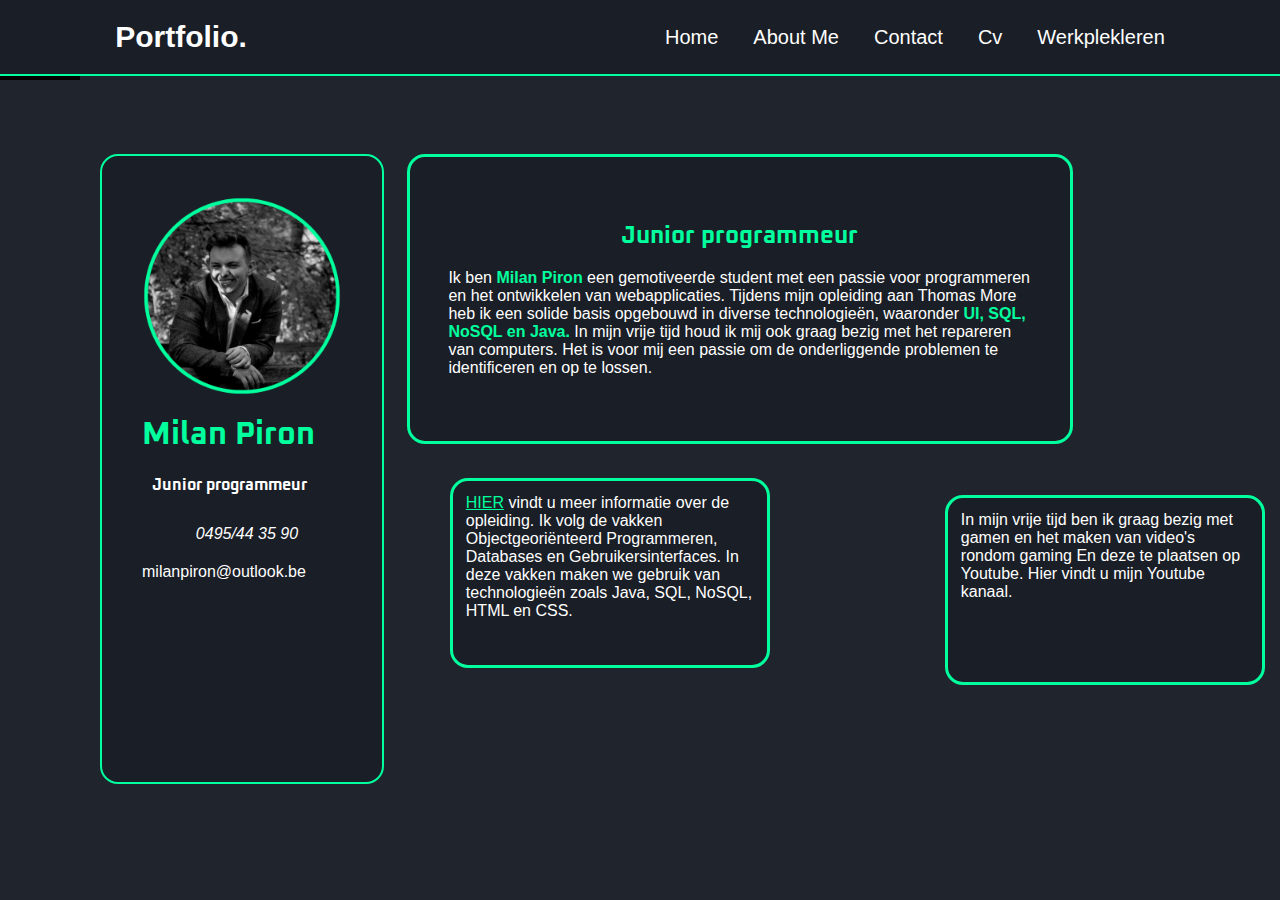
<file: index.html>
<!DOCTYPE html>
<html lang="en">
  <head>
    <meta charset="UTF-8">
    <meta name="viewport" content="width=device-width, initial-scale=1.0">
    <title>Portfolio Milan Piron</title>
    <link rel="stylesheet"
      href="https://cdnjs.cloudflare.com/ajax/libs/font-awesome/6.6.0/css/all.min.css"
      integrity="sha512-Kc323vGBEqzTmouAECnVceyQqyqdsSiqLQISBL29aUW4U/M7pSPA/gEUZQqv1cwx4OnYxTxve5UMg5GT6L4JJg=="
      crossorigin="anonymous" referrerpolicy="no-referrer" />
    <link rel="preconnect" href="https://fonts.googleapis.com">
    <link rel="preconnect" href="https://fonts.gstatic.com" crossorigin>
    <link
      href="https://fonts.googleapis.com/css2?family=Oxanium:wght@200..800&display=swap"
      rel="stylesheet">
    <link rel="stylesheet" href="style.css">
  </head>
  <body>

    <header>
      <img src="/Pictures/Black Elegant Modern Name Initials Monogram Logo.png"width="80px" alt>
      <nav class="navbar">
        <a href="/html bestanden/index.html" class="logo"Portfolio.>Portfolio.</a>
        <ul>
          <li><a href="index.html">Home</a></li>
          <li><a href="/html bestanden/about.html">About Me</a></li>
          <li><a target="_blank" href="/html bestanden/contact.html">Contact</a></li>
          <li><a href="/html bestanden/Cv.html">Cv</a></li>
          <li><a href="/html bestanden/werkplekleren.html">Werkplekleren</a></li>
        </ul>
      </nav>
    </header>

    <main>
      <class>
        <class class="sidebar">
          <img
            src="/Pictures/Ontwerp zonder titel.png"
            width="200px" alt>
          <h1>Milan Piron</h1>
          <p id="programmeur"><strong>Junior programmeur</strong></p>
          <p><i class="fa-solid fa-phone fa-beat-fade"> <a
                href="callto:call">0495/44 35 90</a></i></p>
          <p><i class="fa-regular fa-envelope fa-beat"></i>
            <a href="mailto:email@example.com">milanpiron@outlook.be</a> </p>
          <br>
          <div class="social-media">
            <ul>
              <ol> <a target="_blank"
                  href="https://www.linkedin.com/in/milan-piron-742974334/"><i
                    class="fa-brands fa-linkedin"></i></a></ol>
              <ol><a target="_blank" href="https://github.com/urbanmilz"><i
                    class="fa-brands fa-github"></i></a></ol>
              <ol><a target="_blank"
                  href="https://thomasmore.be/nl/opleidingen/graduaat/programmeren/sint-katelijne-waver/basistraject"><i
                    class="fa-solid fa-building-columns"></i></ol></a>
            </ul>
          </div>

        </class>
      </aside>

      <div class="midden">
        <h2 class="Junior">
          Junior programmeur</h2>
        <br>
        <p>Ik ben <strong id="naam">Milan Piron</strong> een gemotiveerde
          student met een passie voor
          programmeren en het
          ontwikkelen van webapplicaties.
          Tijdens mijn opleiding aan Thomas
          More heb ik een solide basis opgebouwd in diverse technologieën,
          waaronder <strong id="vakken"> UI, SQL, NoSQL en Java.</strong>
          In mijn vrije tijd houd ik mij ook graag bezig met het repareren van
          computers. Het is voor mij een passie om de onderliggende problemen te
          identificeren en op te lossen. <br>
        </div>

        <aside class="L1L2">
          <div>
            <ul>
              <ol><p id="L1">In mijn vrije tijd ben ik graag bezig met gamen en
                  het maken
                  van video's rondom gaming En deze te plaatsen op Youtube. Hier
                  vindt u mijn Youtube kanaal. <br>
                  <a target="_blank"
                    href="https://www.youtube.com/@urbanmilz/videos">
                    <i class="fa-brands fa-youtube"></i></a>
                </p></ol>
            </ul>
          </aside>
          <ul>
            <ol><p id="L2"><a target="_blank"
                  href="https://onderwijsaanbodmechelenantwerpen.thomasmore.be/2024/opleidingen/n/CQ_54953121.htm"><u
                    id="Hierurl">
                    HIER</u></a> vindt u meer informatie over de opleiding. Ik
                volg de vakken Objectgeoriënteerd Programmeren, Databases en
                Gebruikersinterfaces. In deze vakken maken we gebruik van
                technologieën zoals Java, SQL, NoSQL, HTML en CSS. </p></ol>
          </ul>
        </div>

        <aside class="rechts">

          <strong id="skills1">SKILLS</strong>
          <div>
            <br>
            <div class="skills">
              <div class="skill">
                <div class="skill-name">HTML</div>
                <div class="skill-bar"></div>
                <div class="skill-per" per="15%"
                  style="max-width: 110px;"></div>
                <br>
                <div class="skill">
                  <div class="skill-name">CSS</div>
                  <div class="skill-bar"></div>
                  <div class="skill-per" per="15%"
                    style="max-width: 110px;"></div>
                  <br>
                  <div class="skill">
                    <div class="skill-name">Java</div>
                    <div class="skill-bar"></div>
                    <div class="skill-per" per="10%"
                      style="max-width: 60px;"></div>
                    <br>
                    <div class="skill">
                      <div class="skill-name">Database
                      </div>
                      <div class="skill-bar"></div>
                      <div class="skill-per" per="10%"
                        style="max-width: 60px;"></div>
                    </div>
                  </div>
                </div>

              </aside>
              <iframe width="250px" height="195PX"
                src="https://www.youtube.com/embed/jc1sJjUwSTk?si=JEGVQnoXGXdOpESE"
                title="YouTube video player" frameborder="0"
                allow="accelerometer; autoplay; clipboard-write; encrypted-media; gyroscope; picture-in-picture; web-share"
                referrerpolicy="strict-origin-when-cross-origin"
                allowfullscreen></iframe>
            </main>

            </body>
          </html>
</file>
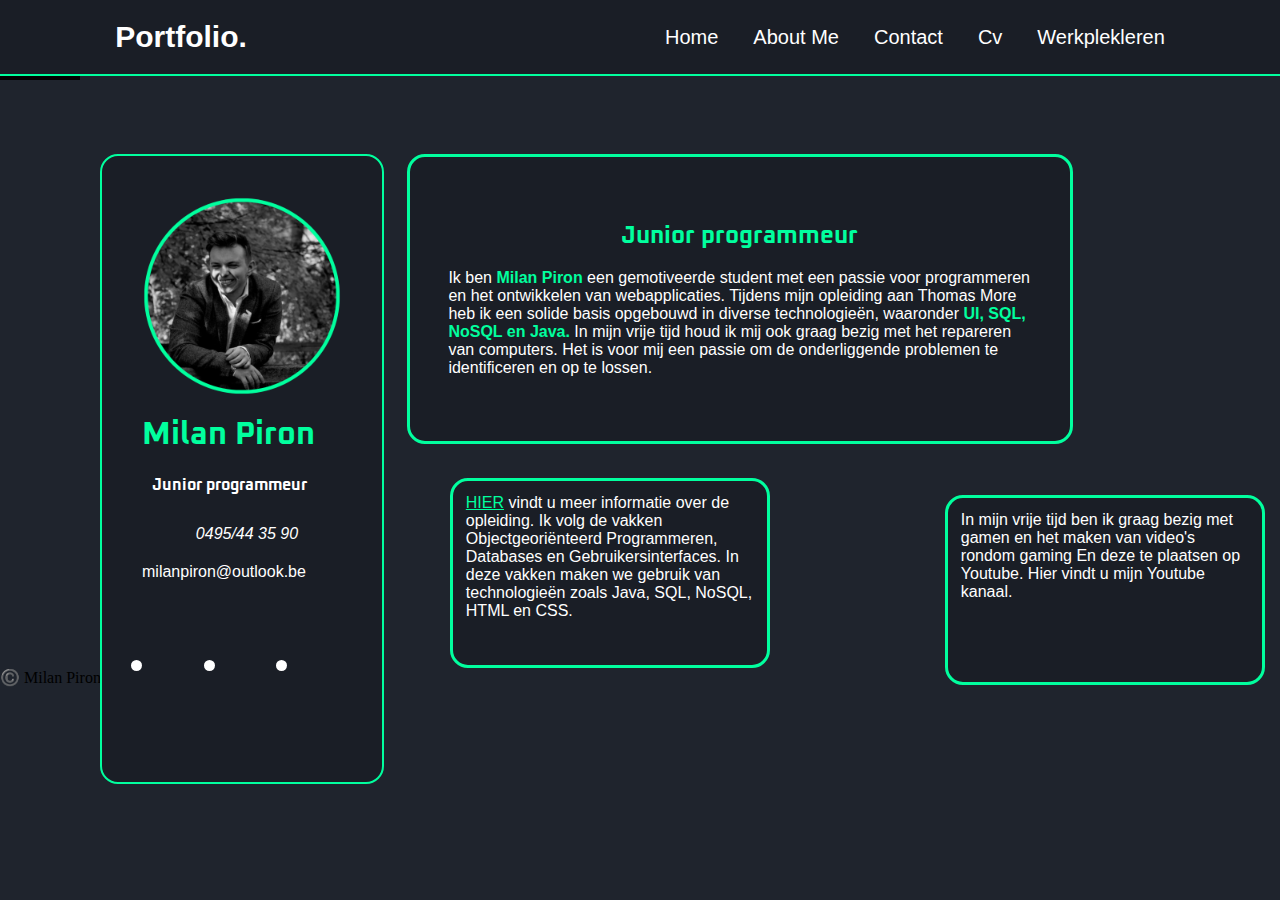
<file: Portfolio Milan Piron - kopie/index.html>
<!DOCTYPE html>
<html lang="en">
  <head>
    <meta charset="UTF-8">
    <meta name="viewport" content="width=device-width, initial-scale=1.0">
    <title>Portfolio Milan Piron</title>
    <link rel="stylesheet"
      href="https://cdnjs.cloudflare.com/ajax/libs/font-awesome/6.6.0/css/all.min.css"
      integrity="sha512-Kc323vGBEqzTmouAECnVceyQqyqdsSiqLQISBL29aUW4U/M7pSPA/gEUZQqv1cwx4OnYxTxve5UMg5GT6L4JJg=="
      crossorigin="anonymous" referrerpolicy="no-referrer"/>
    <link rel="preconnect" href="https://fonts.googleapis.com">
    <link rel="preconnect" href="https://fonts.gstatic.com" crossorigin>
    <link
      href="https://fonts.googleapis.com/css2?family=Oxanium:wght@200..800&display=swap"
      rel="stylesheet">
    <link rel="stylesheet" href="css/style.css">
  </head>
  <body>

    <header>
      <img src="Pictures/Black Elegant Modern Name Initials Monogram Logo.png"
        width="80px" alt>

      <nav class="navbar">
        <a href="index.html" class="logo"
          Portfolio.>Portfolio.</a>
        <ul>
          <li><a href="index.html">Home</a></li>
          <li><a href="html/about.html">About Me</a></li>
          <li><a target="_blank"
              href="html/contact.html">Contact</a></li>
          <li><a href="html/Cv.html">Cv</a></li>
          <li><a
              href="html/werkplekleren.html">Werkplekleren</a></li>
        </ul>
      </nav>
    </header>

    <main>

      <div class="sidebar">
        <img
          src="/Pictures/Ontwerp zonder titel.png"
          width="200px" alt>
        <h1>Milan Piron</h1>
        <p id="programmeur"><strong>Junior programmeur</strong></p>
        <p><i class="fa-solid fa-phone fa-beat-fade"> <a
              href="callto:call">0495/44 35 90</a></i></p>
        <p><i class="fa-regular fa-envelope fa-beat"></i>
          <a href="mailto:email@example.com">milanpiron@outlook.be</a> </p>
        <br>
        <div class="social-media">
          <ul>
            <li> <a target="_blank"
                href="https://www.linkedin.com/in/milan-piron-742974334/"><i
                  class="fa-brands fa-linkedin"></i></a></li>
            <li><a target="_blank" href="https://github.com/urbanmilz"><i
                  class="fa-brands fa-github"></i></a></li>
            <li><a target="_blank"
                href="https://thomasmore.be/nl/opleidingen/graduaat/programmeren/sint-katelijne-waver/basistraject"><i
                  class="fa-solid fa-building-columns"></i></ol></a>
          </ul>
        </div>
      </div>

    </aside>

    <div class="midden">
      <h2 class="Junior">
        Junior programmeur</h2>
      <br>
      <p>Ik ben <strong id="naam">Milan Piron</strong> een gemotiveerde
        student met een passie voor
        programmeren en het
        ontwikkelen van webapplicaties.
        Tijdens mijn opleiding aan Thomas
        More heb ik een solide basis opgebouwd in diverse technologieën,
        waaronder <strong id="vakken"> UI, SQL, NoSQL en Java.</strong>
        In mijn vrije tijd houd ik mij ook graag bezig met het repareren van
        computers. Het is voor mij een passie om de onderliggende problemen te
        identificeren en op te lossen. <br>
      </div>

      <aside class="L1L2">
        <div>
          <ul>
            <ol><p id="L1">In mijn vrije tijd ben ik graag bezig met gamen en
                het maken
                van video's rondom gaming En deze te plaatsen op Youtube. Hier
                vindt u mijn Youtube kanaal. <br>
                <a target="_blank"
                  href="https://www.youtube.com/@urbanmilz/videos">
                  <i class="fa-brands fa-youtube"></i></a>
              </p></ol>
          </ul>
        </aside>
        <ul>
          <ol><p id="L2"><a target="_blank"
                href="https://onderwijsaanbodmechelenantwerpen.thomasmore.be/2024/opleidingen/n/CQ_54953121.htm"><u
                  id="Hierurl">
                  HIER</u></a> vindt u meer informatie over de opleiding. Ik
              volg de vakken Objectgeoriënteerd Programmeren, Databases en
              Gebruikersinterfaces. In deze vakken maken we gebruik van
              technologieën zoals Java, SQL, NoSQL, HTML en CSS. </p></ol>
        </ul>
      </div>

      <aside class="rechts">
        <strong id="skills1">SKILLS</strong>
        <div>
          <br>
          <div class="skills">
            <div class="skill">
              <div class="skill-name">HTML</div>
              <div class="skill-bar"></div>
              <div class="skill-per" per="15%"
                style="max-width: 110px;"></div>
              <br>
              <div class="skill">
                <div class="skill-name">CSS</div>
                <div class="skill-bar"></div>
                <div class="skill-per" per="15%"
                  style="max-width: 110px;"></div>
                <br>
                <div class="skill">
                  <div class="skill-name">Java</div>
                  <div class="skill-bar"></div>
                  <div class="skill-per" per="10%"
                    style="max-width: 60px;"></div>
                  <br>
                  <div class="skill">
                    <div class="skill-name">Database
                    </div>
                    <div class="skill-bar"></div>
                    <div class="skill-per" per="10%"
                      style="max-width: 60px;"></div>
                  </div>
                </div>
              </div>

            </aside>
            <iframe width="250px" height="195PX"
              src="https://www.youtube.com/embed/jc1sJjUwSTk?si=JEGVQnoXGXdOpESE"
              title="YouTube video player" frameborder="0"
              allow="accelerometer; autoplay; clipboard-write; encrypted-media; gyroscope; picture-in-picture; web-share"
              referrerpolicy="strict-origin-when-cross-origin"
              allowfullscreen></iframe>
          </main>

        <footer>©️ Milan Piron</footer>

          </body>
        </html>
</file>
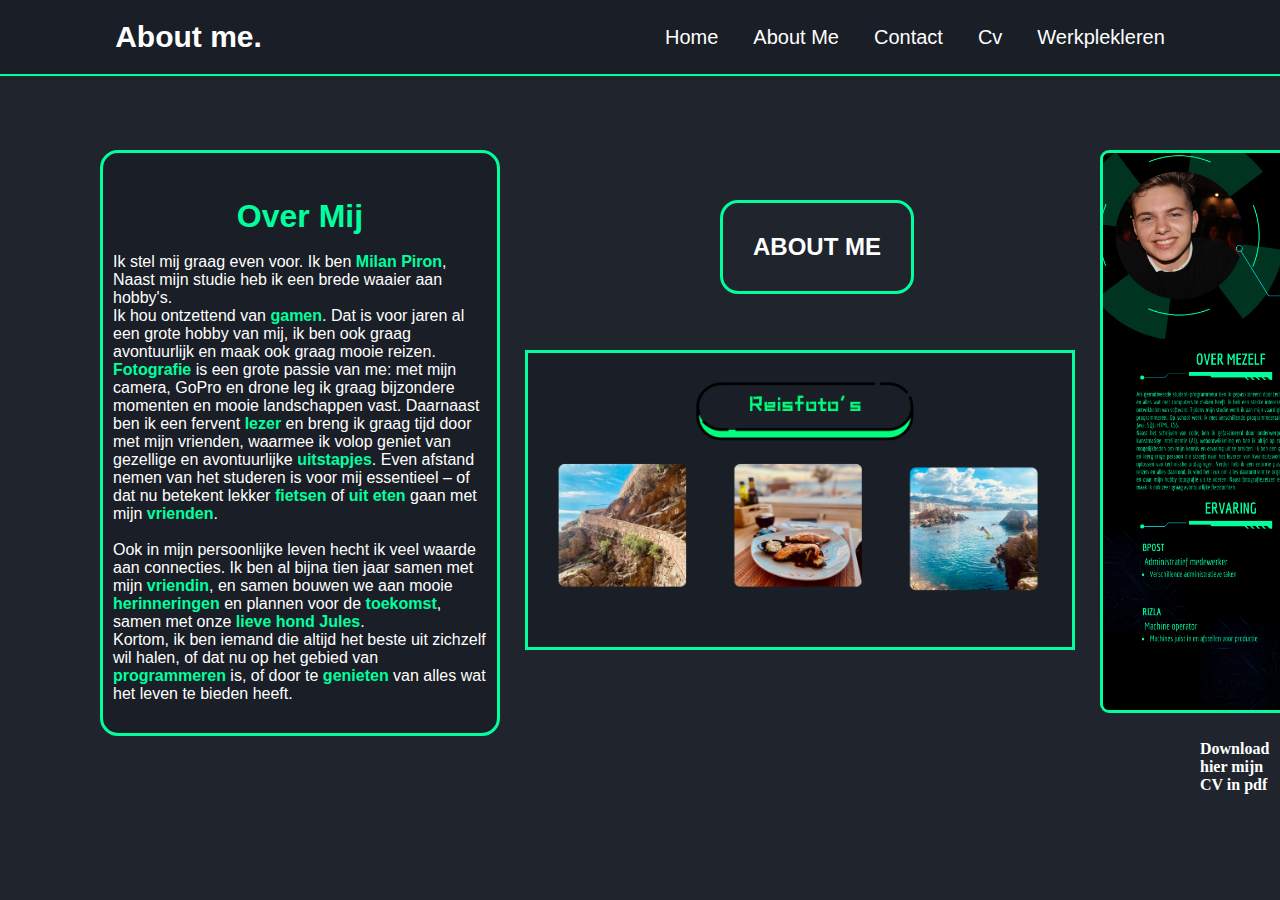
<file: Portfolio Milan Piron - kopie/html/about.html>
<!DOCTYPE html>
<html lang="en">
<head>
          <meta charset="UTF-8">
          <meta name="viewport" content="width=device-width, initial-scale=1.0">
          <title>Document</title>
          <link rel="stylesheet" href="../css/style.css">
          <link rel="stylesheet" href="../css/about.css">
</head>

<body>
  <header>
          <nav class="navbar">
                    <a href="index.html" class="logo" Portfolio.>About me.</a>
                    <ul>
                      <li><a href="index.html">Home</a></li>
                      <li><a href="About me">About Me</a></li>
                      <li><a target="_blank"
                          href="html/contact.html">Contact</a></li>
                      <li><a href="html/Cv.html">Cv</a></li>
                         <li><a href="html/werkplekleren.html">Werkplekleren</a></li>
                    </ul>
                  </nav>
                </header>

<main>                  
<h1>Over Mij</h1>
<br>

<p>Ik stel mij graag even voor. Ik ben <strong id="kleur">Milan Piron</strong>,
Naast mijn studie heb ik een brede waaier aan hobby's.</p>
<p>Ik hou ontzettend van <strong id="kleur">gamen</strong>. Dat is voor jaren al een grote hobby van mij,
ik ben ook graag avontuurlijk en maak ook graag mooie reizen. </p>
<p><strong id="kleur">Fotografie</strong> is een grote passie van me: met mijn camera, GoPro en drone leg ik graag bijzondere momenten
   en mooie landschappen vast. 
Daarnaast ben ik een fervent <strong id="kleur">lezer</strong> en breng ik graag tijd door met mijn vrienden,
 waarmee ik volop geniet van gezellige en avontuurlijke <strong id="kleur">uitstapjes</strong>.
Even afstand nemen van het studeren is voor mij essentieel – of dat nu betekent lekker <strong id="kleur">fietsen</strong> 
 of <strong id="kleur">uit eten</strong> gaan met mijn <strong id="kleur">vrienden</strong>.</p>
 <br>
<p>Ook in mijn persoonlijke leven hecht ik veel waarde aan connecties. 
Ik ben al bijna tien jaar samen met mijn <strong id="kleur">vriendin</strong>, 
en samen bouwen we aan mooie <strong id="kleur">herinneringen</strong> en plannen voor de <strong id="kleur">toekomst</strong>,
samen met onze <strong id="kleur">lieve hond Jules</strong>.</p>
<p>Kortom, 
ik ben iemand die altijd het beste uit zichzelf wil halen, 
of dat nu op het gebied van <strong id="kleur">programmeren</strong> is,
of door te <strong id="kleur">genieten</strong> van alles wat het leven te bieden heeft.
</p>

</main>

<h2>ABOUT ME</h2>

<aside>
  <figure>
    <img id="Cv-Milan" src="../Pictures/Cv Milan Piron.png" width="400PX" alt="Cv Milan Piron">
    <img id="reisfoto" src="../Pictures/reisfoto.png" width="550px" height="300PX" alt="">
  </figure>
<section>
  <a href="../PDF Milan CV/Cv Milan PDF.pdf"><strong>Download hier mijn CV in pdf</strong></a>
</section>
 
  
</aside>
</body>
</html>
</file>
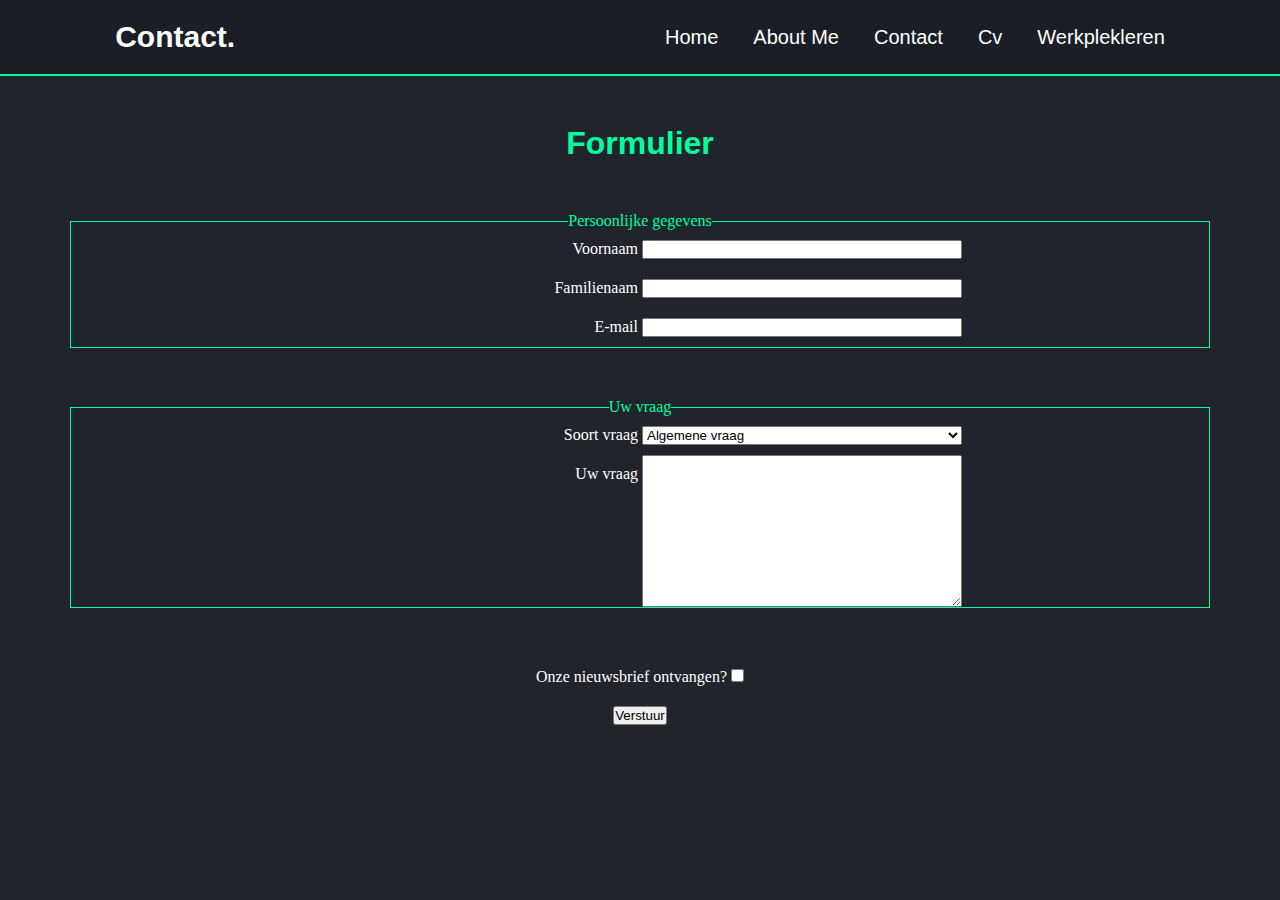
<file: Portfolio Milan Piron - kopie/html/contact.html>
<!DOCTYPE html>
<html lang="en">
<head>
          <meta charset="UTF-8">
          <meta name="viewport" content="width=device-width, initial-scale=1.0">
          <title>Contact</title>
          <link rel="stylesheet" href="../css/contact.css">
          <link rel="stylesheet" href="../css/style.css">
</head>
<body>
          <nav class="navbar">
                    <a href="index.html" class="logo" Portfolio.>Contact.</a>
                    <ul>
                      <li><a href="index.html">Home</a></li>
                      <li><a href="html/about.html">About Me</a></li>
                      <li><a href="html/contact.html">Contact</a></li>
                      <li><a href="html/Cv.html">Cv</a></li>
                      <li><a href="html/werkplekleren.html">Werkplekleren</a></li>
                    </ul>
                  </nav>
                </header>

<main class="form">
<h1>Formulier</h1>
<form action="post-demo.php" method="post" target="_blank">
  <fieldset>
     <legend>Persoonlijke gegevens</legend>
          <label for="firstName">Voornaam</label> <input type="text" name="Voornaam" id="firstName"/><br/>
    <label for="lastName">Familienaam</label>   <input type="text" name="Familienaam" id="lastName"/><br/>
    <label for="email">E-mail</label>
    <input type="email" name="E-mail" id="email"/>
  </fieldset>
  <fieldset>
    <legend>Uw vraag</legend>
    <label for="questionType">Soort vraag</label>
    <select name="Type-vraag" id="questionType">
      <option value="algemeen">Algemene vraag</option>
    </select
    ><br/>
    <label for="question">Uw vraag</label>
    <textarea name="Vraag" id="question" cols="6" rows="10"></textarea>
  </fieldset>
  <label for="newsletter">Onze nieuwsbrief ontvangen?</label>
  <input
    type="checkbox" name="Nieuwsbrief" id="newsletter" value="ja"
  /><br/>
  <input type="submit" value="Verstuur"/>
</form>
</main>

</body>
</html>
</file>
<file: style.css>
* {
          margin: 0;
          padding: 0;
          box-sizing: border-box;
          
}

body {
          background-color: #1f242d;
}

a {
          text-decoration: none;
          color: white;
}

.navbar {
          position: absolute;
          display: flex;
          top: 0;
          width: 100%;
          padding: 20px 9%;
          background: transparent;
          display: flex;
          align-items: center;
          justify-content: space-between;
          z-index: 100;
          border: 2px solid rgb(1, 255, 158);
          border-style: none none solid none;
          font-family: Arial, Helvetica, sans-serif;
          background-color: #1a1e26;   
}


.fa-linkedin{
          font-size: 4vh;
          color: RGB(10, 102, 194);
}

.social-media{
          font-size: 4vh;
          justify-content: space-betweeN;
          width: 100%;
          padding-inline-start: 2vh;
          columns: 2.5vh;
          margin-top: 5VH;
          
}

.navbar .logo {
          font-size: 30px;
          font-weight: 700;
}

.navbar ul {
          display: flex;
}

.navbar ul li {
          margin-left: 35px;
          list-style: none;
}

.navbar ul li a {
          font-size: 20px;
          font-weight: 500;
}

h1{
     margin-top: 15px;
     justify-content: center;
     font-family: "Oxanium",Arial, Helvetica, sans-serif;
     color: rgb(1, 255, 158)
}
.sidebar{
          position: absolute;
          left: 100px;
          padding: 40px;
          height: 70VH;
          border: rgb(1, 255, 158) solid 2px;
          border-radius: 2vh;
          color: white;
          font-family: Arial, Helvetica, sans-serif;
          background-color: #1a1e26;
         
}

#programmeur {
          margin-left: 10px;
          margin-top: 20px;
          font-family: "Oxanium",Arial, Helvetica, sans-serif;
         
}

.fa-beat-fade {
          
          padding: 20px 0;
          display: flex;
          justify-content: center;
          left: auto;
          margin-left: 10px;
          font-family: Arial, Helvetica, sans-serif;
          margin-top: 10PX;
          justify-content: center;
          
}

.midden {
        
          display: block;
          width: 52%;
          padding: 5% 3%;
          margin-left: 407px;
          margin-top: 70px;
          border: 3px solid rgb(1, 255, 158);
          border-radius: 2vh;
          color: white;
          font-family: Arial, Helvetica, sans-serif;
          background-color: #1a1e26;

}


.Junior{
          color: rgb(1, 255, 158);
          text-align: center;
          font-family: "Oxanium",Arial, Helvetica, sans-serif;
          font-size: 3fr;
          text-align: center;
          
}

#naam{
     color: rgb(1, 255, 158);
}

#vakken{
     color: rgb(1, 255, 158);
}

#L1{
         
          width: 25%;
          height: 190px;
          padding: 1% 1%;
          margin-left: 105vh;
          margin-top: 4%;
          border: 3px solid rgb(1, 255, 158);
          border-radius: 2vh;
          color: white;
          font-family: Arial, Helvetica, sans-serif;
          background-color: #1a1e26;

}

#L2{
          display: block;
          width: 25%;
          height: 190PX;
         margin-top: -23VH;
          padding: 1% 1%;
          margin-left: 50vh;
          border: 3px solid rgb(1, 255, 158);
          border-radius: 2vh;
          color: white;
          font-family: Arial, Helvetica, sans-serif;
          background-color: #1a1e26;

}

#Hierurl {
     color:  rgb(1, 255, 158);
}

.rechts {

          position: absolute;
          margin-left: 159.3VH;
          border: 3PX solid rgb(1, 255, 158);
          border-radius: 2vh;
          padding: 2% 5%;
          margin-top: -575px;
          color: white;
          font-family: Arial, Helvetica, sans-serif;
          background-color: #1a1e26;

}

#skills1{
     margin-left: 15px;
     
}

.skills {
          width: 100%;
          max-width: 600px;
          padding: 0 10px;
          margin-left: 3px;
        
}

.skills-name{
          font-size: 18px;
          font-weight: 700;
          color: white;
          text-transform: uppercase;
          margin: 20px 0;
         
}

.skill-bar{
          height: 14px;
          background: #1a1e26;
          border-radius: 3px;
          
}

.skill-per {
          height: 15px;
          background-color:rgb(1, 255, 158);
          border-radius: 3px;
          position: relative;
          color: #1a1e26;
          animation: fillbars 2.5s 1;
         
}

.skill-per::before{
          content: attr(per);
          position: absolute;
          padding: 4px 6px;
          background: white;
          border-radius: 5px;
          font-size: 12px;
          top: -35PX;
          right: 0;
          transform: translate(100%);
          margin-top: 30px;
}

.skill-per::after{
          
          position: absolute;
          width: 10px;
          height: 10px;
          background: rgb(0, 0, 0);
          top: -20px;
          right: 0;
          transform: translateX(50%) rotate(45deg);
          border-radius: 2px;
          
}

@keyframes fillbars{
          from{
                    width: 0;
          }
          to{
                    width: 100%;
          }
          
}


 .fa-youtube{
     font-size: 50px;
     margin-left: 150px;
     margin-top: 20PX;
     color: red;
     
 }

 iframe {
     position: absolute;
     margin-left: 1325px;
     margin-top: -193.5px;
     border: 2PX solid rgb(1, 255, 158);
     border-radius: 2vh;
 }
</file>
<file: Portfolio Milan Piron - kopie/css/style.css>
* {
          margin: 0;
          padding: 0;
          box-sizing: border-box;
          
}

body {
          background-color: #1f242d;
}

a {
          text-decoration: none;
          color: white;
}

.navbar {
          position: absolute;
          display: flex;
          top: 0;
          width: 100%;
          padding: 20px 9%;
          background: transparent;
          display: flex;
          align-items: center;
          justify-content: space-between;
          z-index: 100;
          border: 2px solid rgb(1, 255, 158);
          border-style: none none solid none;
          font-family: Arial, Helvetica, sans-serif;
          background-color: #1a1e26;   
}


.fa-linkedin{
          font-size: 4vh;
          color: RGB(10, 102, 194);
}

.social-media{
          font-size: 4vh;
          justify-content: space-betweeN;
          width: 100%;
          padding-inline-start: 2vh;
          columns: 2.5vh;
          margin-top: 5VH;
          
}

.navbar .logo {
          font-size: 30px;
          font-weight: 700;
}

.navbar ul {
          display: flex;
}

.navbar ul li {
          margin-left: 35px;
          list-style: none;
}

.navbar ul li a {
          font-size: 20px;
          font-weight: 500;
}

h1{
     margin-top: 15px;
     justify-content: center;
     font-family: "Oxanium",Arial, Helvetica, sans-serif;
     color: rgb(1, 255, 158)
}
.sidebar{
          position: absolute;
          left: 100px;
          padding: 40px;
          height: 70VH;
          border: rgb(1, 255, 158) solid 2px;
          border-radius: 2vh;
          color: white;
          font-family: Arial, Helvetica, sans-serif;
          background-color: #1a1e26;
         
}

#programmeur {
          margin-left: 10px;
          margin-top: 20px;
          font-family: "Oxanium",Arial, Helvetica, sans-serif;
         
}

.fa-beat-fade {
          
          padding: 20px 0;
          display: flex;
          justify-content: center;
          left: auto;
          margin-left: 10px;
          font-family: Arial, Helvetica, sans-serif;
          margin-top: 10PX;
          justify-content: center;
          
}

.midden {
        
          display: block;
          width: 52%;
          padding: 5% 3%;
          margin-left: 407px;
          margin-top: 70px;
          border: 3px solid rgb(1, 255, 158);
          border-radius: 2vh;
          color: white;
          font-family: Arial, Helvetica, sans-serif;
          background-color: #1a1e26;

}


.Junior{
          color: rgb(1, 255, 158);
          text-align: center;
          font-family: "Oxanium",Arial, Helvetica, sans-serif;
          font-size: 3fr;
          text-align: center;
          
}

#naam{
     color: rgb(1, 255, 158);
}

#vakken{
     color: rgb(1, 255, 158);
}

#L1{
         
          width: 25%;
          height: 190px;
          padding: 1% 1%;
          margin-left: 105vh;
          margin-top: 4%;
          border: 3px solid rgb(1, 255, 158);
          border-radius: 2vh;
          color: white;
          font-family: Arial, Helvetica, sans-serif;
          background-color: #1a1e26;

}

#L2{
          display: block;
          width: 25%;
          height: 190PX;
         margin-top: -23VH;
          padding: 1% 1%;
          margin-left: 50vh;
          border: 3px solid rgb(1, 255, 158);
          border-radius: 2vh;
          color: white;
          font-family: Arial, Helvetica, sans-serif;
          background-color: #1a1e26;

}

#Hierurl {
     color:  rgb(1, 255, 158);
}

.rechts {

          position: absolute;
          margin-left: 159.3VH;
          border: 3PX solid rgb(1, 255, 158);
          border-radius: 2vh;
          padding: 2% 5%;
          margin-top: -575px;
          color: white;
          font-family: Arial, Helvetica, sans-serif;
          background-color: #1a1e26;

}

#skills1{
     margin-left: 15px;
     
}

.skills {
          width: 100%;
          max-width: 600px;
          padding: 0 10px;
          margin-left: 3px;
        
}

.skills-name{
          font-size: 18px;
          font-weight: 700;
          color: white;
          text-transform: uppercase;
          margin: 20px 0;
         
}

.skill-bar{
          height: 14px;
          background: #1a1e26;
          border-radius: 3px;
          
}

.skill-per {
          height: 15px;
          background-color:rgb(1, 255, 158);
          border-radius: 3px;
          position: relative;
          color: #1a1e26;
          animation: fillbars 2.5s 1;
         
}

.skill-per::before{
          content: attr(per);
          position: absolute;
          padding: 4px 6px;
          background: white;
          border-radius: 5px;
          font-size: 12px;
          top: -35PX;
          right: 0;
          transform: translate(100%);
          margin-top: 30px;
}

.skill-per::after{
          
          position: absolute;
          width: 10px;
          height: 10px;
          background: rgb(0, 0, 0);
          top: -20px;
          right: 0;
          transform: translateX(50%) rotate(45deg);
          border-radius: 2px;
          
}

@keyframes fillbars{
          from{
                    width: 0;
          }
          to{
                    width: 100%;
          }
          
}


 .fa-youtube{
     font-size: 50px;
     margin-left: 150px;
     margin-top: 20PX;
     color: red;
     
 }

 iframe {
     position: absolute;
     margin-left: 1325px;
     margin-top: -193.5px;
     border: 2PX solid rgb(1, 255, 158);
     border-radius: 2vh;
 }
</file>
<file: Portfolio Milan Piron - kopie/css/about.css>
* {
  margin: 0;
  padding: 0;
  box-sizing: border-box;
}

body {
  background-color: #1f242d;
}

a {
  text-decoration: none;
  color: white;
}

.navbar {
  position: absolute;
  display: flex;
  top: 0;
  width: 100%;
  padding: 20px 9%;
  background: transparent;
  display: flex;
  align-items: center;
  justify-content: space-between;
  z-index: 100;
  border: 2px solid rgb(1, 255, 158);
  border-style: none none solid none;
  font-family: Arial, Helvetica, sans-serif;
  background-color: #1a1e26;
}

.navbar .logo {
  font-size: 30px;
  font-weight: 700;
}

.navbar ul {
  display: flex;
}

.navbar ul li {
  margin-left: 35px;
  list-style: none;
}

.navbar ul li a {
  font-size: 20px;
  font-weight: 500;
}

main{
  position: absolute;
  color: white;
  margin-top: 150px;
  width: 400px;
  justify-items: center;
  margin-left: 100px;
  font-family: Arial, Helvetica, sans-serif;
  border: 3px solid rgb(1, 255, 158);
  border-radius: 2vh;
  padding: 30px 10px;
  background-color: #1a1e26;
}

h1{
  color: rgb(1, 255, 158);
}

#kleur{
  color: rgb(1, 255, 158);
}

#Cv-Milan{
  position: absolute;
  margin-left: 1100PX;
  margin-top: 150px;
  border: 3PX SOLID rgb(1, 255, 158);
  border-radius: 1vh;
}

section{
  position: absolute;
  margin-top: 740PX;
  margin-left: 1200PX;
  color: rgb(1, 255, 158);
}

#reisfoto{
  position: absolute;
  margin-left: 525px;
  margin-top: 350px;
  border: 3px solid rgb(1, 255, 158);
}

h2{
  position: absolute;
  margin-top: 200px;
  margin-left: 720px;
  font-family: Arial, Helvetica, sans-serif;
  color: white;
  border: 3PX solid rgb(1, 255, 158);
  padding: 30PX;
  border-radius: 2vh;
}
</file>
<file: Portfolio Milan Piron - kopie/css/contact.css>
* {
          margin: 0;
          padding: 0;
          box-sizing: border-box;
          
}

body {
          background-color: #1f242d;
}

a {
          text-decoration: none;
          color: white;
}

.navbar .logo {
          font-size: 30px;
          font-weight: 700;
}

.navbar {
          position: absolute;
          display: flex;
          top: 0;
          width: 100%;
          padding: 20px 9%;
          background: transparent;
          display: flex;
          align-items: center;
          justify-content: space-between;
          z-index: 100;
          border: 2px solid rgb(1, 255, 158);
          border-style: none none solid none;
          font-family: Arial, Helvetica, sans-serif;
          background-color: #1a1e26;   
}

.navbar ul {
          display: flex;
          
}

.navbar ul li {
          margin-left: 35px;
          list-style: none;
}

.navbar ul li a {
          font-size: 20px;
          font-weight: 500;
}

.form{
          text-align: center;
          margin-top: 125px;
          color: white;
}
        
        fieldset {
          border: 1px solid rgb(1, 255, 158);
          margin: 50px 70px;
          color: white;
          text-align: center;
        }
        
        fieldset legend {
          color: rgb(1, 255, 158);
          text-align: center;
        }
        
        label,
        input,
        select {
          display: inline-block;
          margin: 10px 0;
        }
        
        fieldset label,
        fieldset input,
        fieldset select,
        fieldset textarea {
          min-width: 320px;
          vertical-align: top;
        }
        
        label {
          text-align: right;
        }
        
        input[type="checkbox"],
        input[type="submit"] {
          width: auto;
          min-width: auto;
        }
</file>
